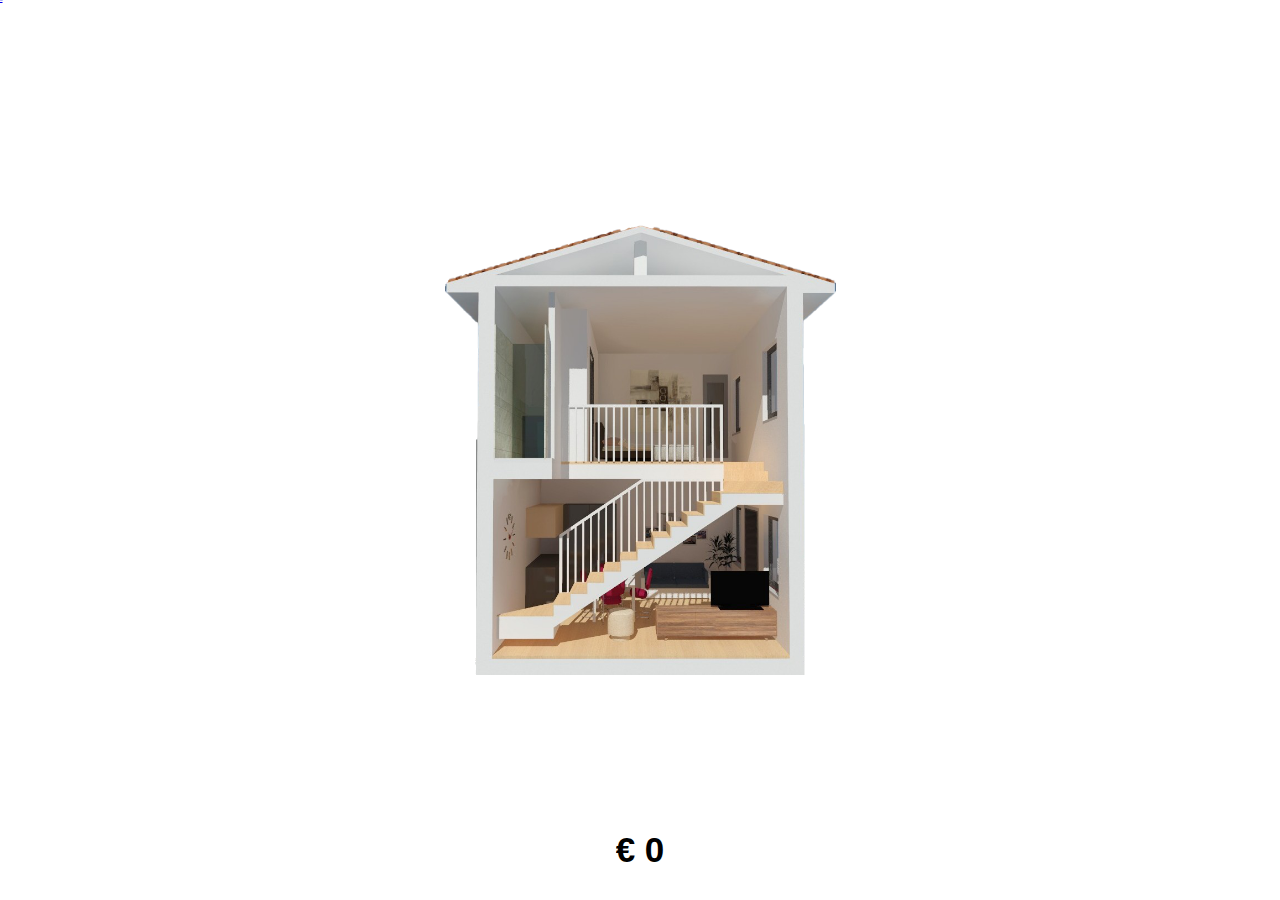
<file: index.html>
<!DOCTYPE html>
<html lang="it">
<head>
  <meta charset="UTF-8" />
  <meta name="viewport" content="width=device-width, initial-scale=1.0"/>
  <title>Casa della Speranza</title>
  <link rel="stylesheet" href="style.css" />
</head>
<body>
  <div class="contenitore-casa">
    <div class="contenitore-liquido" id="donation-container">
        <div class="liquido-pieno" id=""></div> 
        <div class="onde">
            <div class="onda" id="onda1"></div>
            <div class="onda" id="onda2"></div>
            <div class="onda" id="onda3"></div>
            <div class="onda" id="onda4"></div>
        </div>
        </div>
    </div>
    <div class="casa"></div>
    <div class="donazione-totale" id="donation-amount">€ 0</div>
    <div class="easteregg">
        <a href="https://drive.google.com/file/d/1mwleqElef8mwQxv9CBlZR_ulTrtZKFxB/view?usp=sharing" target="_blank">Saluti</a>
    </div>

  <script>
    const maxDonation = 60000;
    const donationContainer = document.getElementById("donation-container");
    const amountText = document.getElementById("donation-amount");

    fetch("https://docs.google.com/spreadsheets/d/e/2PACX-1vRVhhGUsgDz2CHR7wFkNXdaL6UfFf20QarvnJEkcOTtZ9Z-quWtHr8VXztEJ2BLiLN1zuHm1lMQZL4M/pub?output=csv")
      .then(res => res.text())
      .then(csv => {
        const lines = csv.split('\n');
        const values = lines[1].split(',');
        const donation = parseFloat(values[1]);
        console.log("Donazione letta:", donation);

        if (!isNaN(donation)) {
          const percentage = Math.min(donation / maxDonation, 1);
          donationContainer.style.height = `${percentage * 100}%`;
          amountText.textContent = "€ " + donation.toLocaleString("it-IT") + "/€ 60.000";
        }
      })
      .catch(err => console.error("Errore:", err));
  </script>
</body>
</html>
</file>
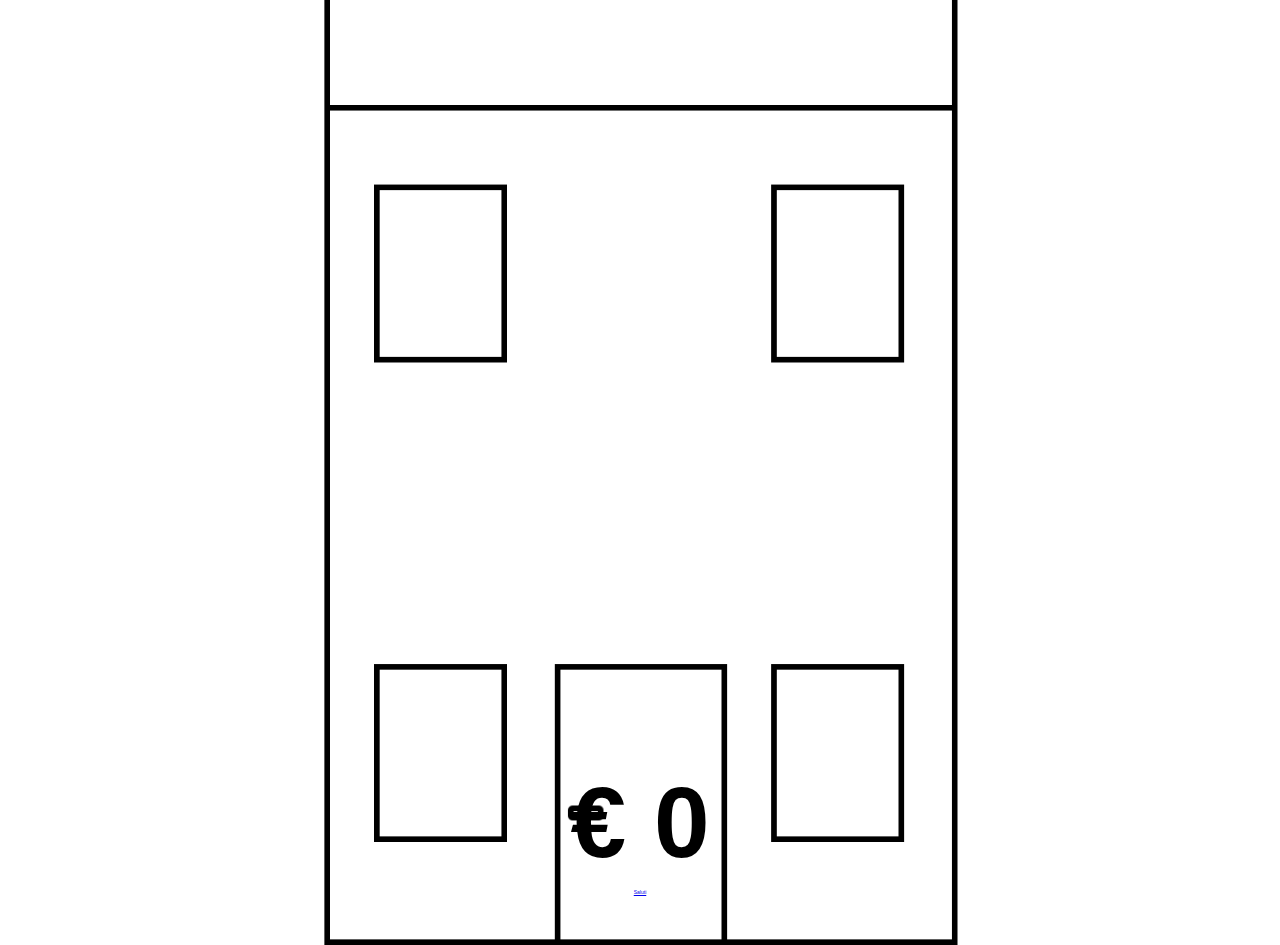
<file: Casa della speranza - Copia/index.html>
<!DOCTYPE html>
<html lang="it">
<head>
  <meta charset="UTF-8" />
  <meta name="viewport" content="width=device-width, initial-scale=1.0"/>
  <title>Casa della Speranza</title>
  <link rel="stylesheet" href="style.css" />
</head>
<body>
  <div class="contenitore-casa">
    <div class="casa"></div>
    <div class="contenitore-liquido" id="donation-container">
        <div class="liquido-pieno" id=""></div> 
        <div class="onde">
            <div class="onda" id="onda1"></div>
            <div class="onda" id="onda2"></div>
            <div class="onda" id="onda3"></div>
            <div class="onda" id="onda4"></div>
        </div>
        </div>
    </div>
    <div class="donazione-totale" id="donation-amount">€ 0</div>
    <div class="easteregg">
        <a href="https://drive.google.com/file/d/1mwleqElef8mwQxv9CBlZR_ulTrtZKFxB/view?usp=sharing" target="_blank">Saluti</a>
    </div>

  <script>
    const maxDonation = 60000;
    const donationContainer = document.getElementById("donation-container");
    const amountText = document.getElementById("donation-amount");

    fetch("https://docs.google.com/spreadsheets/d/e/2PACX-1vRVhhGUsgDz2CHR7wFkNXdaL6UfFf20QarvnJEkcOTtZ9Z-quWtHr8VXztEJ2BLiLN1zuHm1lMQZL4M/pub?output=csv")
      .then(res => res.text())
      .then(csv => {
        const lines = csv.split('\n');
        const values = lines[1].split(',');
        const donation = parseFloat(values[0]);
        console.log("Donazione letta:", donation);

        if (!isNaN(donation)) {
          const percentage = Math.min(donation / maxDonation, 1);
          donationContainer.style.height = `${percentage * 100}%`;
          amountText.textContent = "€ " + donation.toLocaleString("it-IT") + "/60.000";
        }
      })
      .catch(err => console.error("Errore:", err));
  </script>
</body>
</html>
</file>
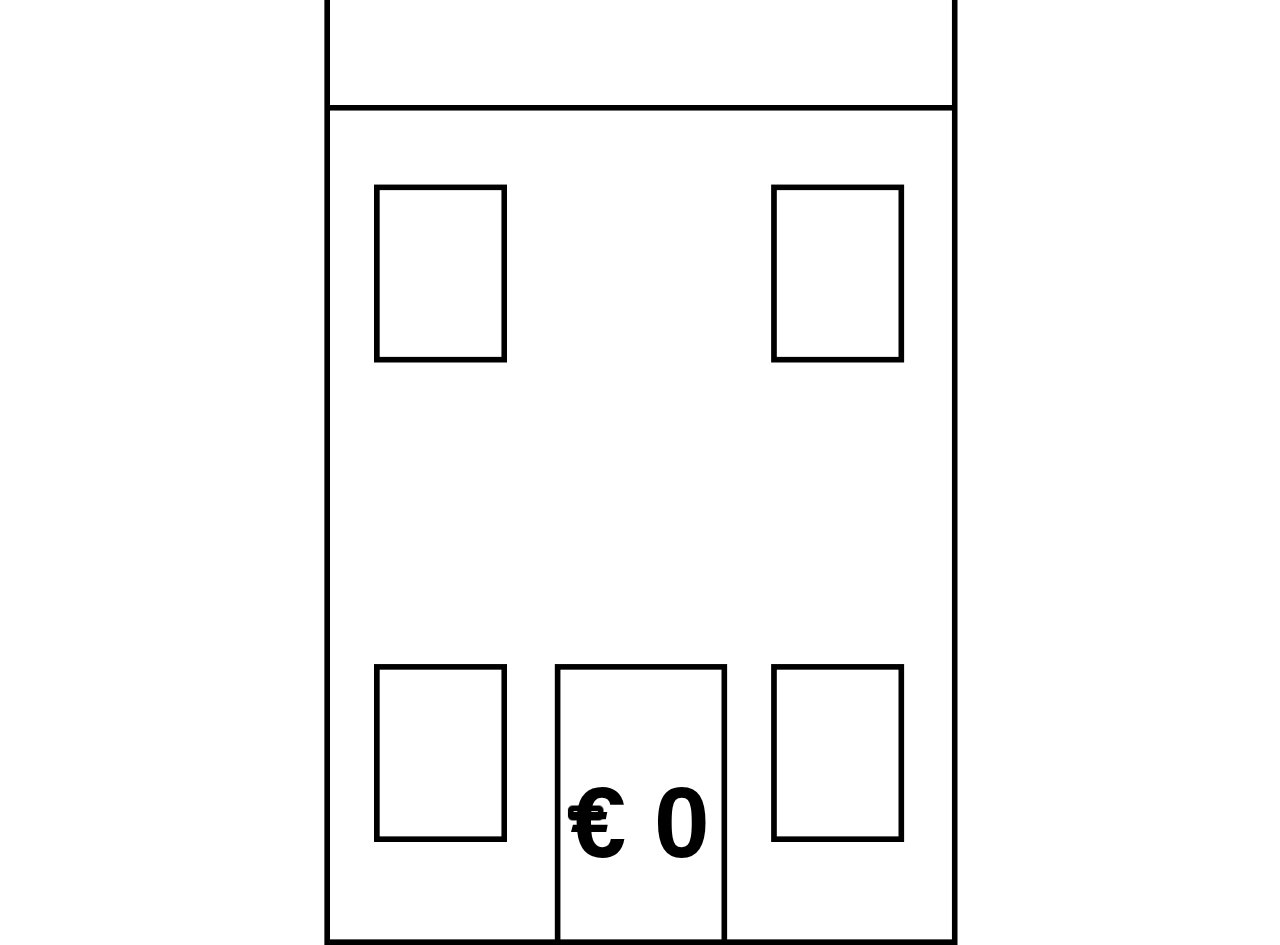
<file: Casa della speranza/index.html>
<!DOCTYPE html>
<html lang="it">
<head>
  <meta charset="UTF-8" />
  <meta name="viewport" content="width=device-width, initial-scale=1.0"/>
  <title>Casa della Speranza</title>
  <link rel="stylesheet" href="style.css" />
</head>
<body>
  <div class="contenitore-casa">
    <div class="casa"></div>
    <div class="contenitore-liquido" id="donation-container">
        <div class="liquido-pieno" id=""></div> 
        <div class="onde">
            <div class="onda" id="onda1"></div>
            <div class="onda" id="onda2"></div>
            <div class="onda" id="onda3"></div>
            <div class="onda" id="onda4"></div>
        </div>
        </div>
    </div>
    <div class="donazione-totale" id="donation-amount">€ 0</div>

  <script>
    const maxDonation = 60000;
    const donationContainer = document.getElementById("donation-container");
    const amountText = document.getElementById("donation-amount");

    fetch("https://docs.google.com/spreadsheets/d/e/2PACX-1vRVhhGUsgDz2CHR7wFkNXdaL6UfFf20QarvnJEkcOTtZ9Z-quWtHr8VXztEJ2BLiLN1zuHm1lMQZL4M/pub?output=csv")
      .then(res => res.text())
      .then(csv => {
        const lines = csv.split('\n');
        const values = lines[1].split(',');
        const donation = parseFloat(values[0]);
        console.log("Donazione letta:", donation);

        if (!isNaN(donation)) {
          const percentage = Math.min(donation / maxDonation, 1);
          donationContainer.style.height = `${percentage * 100}%`;
          amountText.textContent = "€ " + donation.toLocaleString("it-IT") + "/60.000";
        }
      })
      .catch(err => console.error("Errore:", err));
  </script>
</body>
</html>
</file>
<file: style.css>
.contenitore-casa {
  position: absolute;
  top: 200px;
  left: 50%;
  transform: translate(-50%);
  width: 325px;
  height: 390px;
}

.casa {
  position: absolute;
  width: 100%;
  height: 100%;
  top: 50%;
  left: 50%;
  transform: translate(-50%, -50%);
  background: url("ColorH.png") no-repeat center center;
  background-size: 391px 450px;
  z-index: -3;
  pointer-events: none;
}

.contenitore-liquido {
  position: absolute;
  bottom: 0;
  width: 100%;
  height: 0;
  overflow: hidden;
  z-index: 1;
  transition: height 1s ease-in-out;
}

.liquido-pieno {
  position: absolute;
  bottom: -60px;
  width: 100%;
  height: 100%;
  background-color: rgba(38, 168, 101, 0.9);
  z-index: 0;
}

.onde {
  position: absolute;
  top: 0;
  width: 100%;
  height: 100px;
  z-index: 1;
  pointer-events: none;
}

.onda {
  position: absolute;
  top: 0;
  width: 100%;
  height: 100px;
  background: url("onda.png");
  background-size: 1000px 100px;
}

.donazione-totale {
    position: absolute;
    left: 50%;
    transform: translateX(-50%);
    bottom: 30px;
    border-radius: 12px;
    font-size: 35px;
    font-weight: bold;
    color:black;
    white-space: nowrap;         
    overflow: hidden;           
    text-overflow: ellipsis;     
    z-index: 200;
    font-family: sans-serif;
}

.easteregg {
    position: absolute;
    left: 0px;
    top: 0px;
    font-size: 1px;
    color: crimson;
    font-family: sans-serif;
}

#onda1 { z-index: 10; opacity: 0.8; animation: animate 4s linear infinite; }
#onda2 { z-index: 9; opacity: 0.3; animation: animate2 4s linear infinite; }
#onda3 { z-index: 8; opacity: 0.1; animation: animate 3s linear infinite; }
#onda4 { z-index: 7; opacity: 0.5; animation: animate2 3s linear infinite; }

@keyframes animate {
  0% { background-position: 1000px 0; }
  100% { background-position: 0px 0; }
}
@keyframes animate2 {
  0% { background-position: 0px 0; }
  100% { background-position: 1000px 0; }
}
</file>
<file: Casa della speranza - Copia/style.css>
.contenitore-casa {
  position: absolute;
  top: 50%;
  left: 50%;
  transform: translate(-50%, -50%);
  width: 635px;
  height: 990px;
}

.casa {
  position: absolute;
  width: 100%;
  height: 100%;
  background: url("Casacarit1.png") no-repeat center center;
  background-size: contain;
  z-index: 100;
  pointer-events: none;
}

.contenitore-liquido {
  position: absolute;
  bottom: 0;
  width: 100%;
  height: 0;
  overflow: hidden;
  z-index: 1;
  transition: height 1s ease-in-out;
}

.liquido-pieno {
  position: absolute;
  bottom: -70px;
  width: 100%;
  height: 100%;
  background-color: rgba(38, 168, 101);
  z-index: 0;
}

.onde {
  position: absolute;
  top: 0;
  width: 100%;
  height: 100px;
  z-index: 1;
  pointer-events: none;
}

.onda {
  position: absolute;
  top: 0;
  width: 100%;
  height: 100px;
  background: url("onda.png");
  background-size: 1000px 100px;
}

.donazione-totale {
    position: absolute;
    left: 50%;
    transform: translateX(-50%);
    bottom: 20px;
    border-radius: 12px;
    font-size: 100px;
    font-weight: bold;
    color:black;
    z-index: 200;
    font-family: sans-serif;
}

.easteregg {
    position: absolute;
    left: 50%;
    transform: translateX(-50%);
    bottom: 5px;
    font-size: 5px;
    color: crimson;
    font-family: sans-serif;
}

#onda1 { z-index: 10; opacity: 1; animation: animate 4s linear infinite; }
#onda2 { z-index: 9; opacity: 0.5; animation: animate2 4s linear infinite; }
#onda3 { z-index: 8; opacity: 0.2; animation: animate 3s linear infinite; }
#onda4 { z-index: 7; opacity: 0.7; animation: animate2 3s linear infinite; }

@keyframes animate {
  0% { background-position: 1000px 0; }
  100% { background-position: 0px 0; }
}
@keyframes animate2 {
  0% { background-position: 0px 0; }
  100% { background-position: 1000px 0; }
}
</file>
<file: Casa della speranza/style.css>
.contenitore-casa {
  position: absolute;
  top: 50%;
  left: 50%;
  transform: translate(-50%, -50%);
  width: 635px;
  height: 990px;
}

.casa {
  position: absolute;
  width: 100%;
  height: 100%;
  background: url("Casacarit1.png") no-repeat center center;
  background-size: contain;
  z-index: 100;
  pointer-events: none;
}

.contenitore-liquido {
  position: absolute;
  bottom: 0;
  width: 100%;
  height: 0;
  overflow: hidden;
  z-index: 1;
  transition: height 1s ease-in-out;
}

.liquido-pieno {
  position: absolute;
  bottom: -70px;
  width: 100%;
  height: 100%;
  background-color: rgba(38, 168, 101);
  z-index: 0;
}

.onde {
  position: absolute;
  top: 0;
  width: 100%;
  height: 100px;
  z-index: 1;
  pointer-events: none;
}

.onda {
  position: absolute;
  top: 0;
  width: 100%;
  height: 100px;
  background: url("onda.png");
  background-size: 1000px 100px;
}

.donazione-totale {
    position: absolute;
    left: 50%;
    transform: translateX(-50%);
    bottom: 20px;
    border-radius: 12px;
    font-size: 100px;
    font-weight: bold;
    color:black;
    z-index: 200;
    font-family: sans-serif;
}

#onda1 { z-index: 10; opacity: 1; animation: animate 4s linear infinite; }
#onda2 { z-index: 9; opacity: 0.5; animation: animate2 4s linear infinite; }
#onda3 { z-index: 8; opacity: 0.2; animation: animate 3s linear infinite; }
#onda4 { z-index: 7; opacity: 0.7; animation: animate2 3s linear infinite; }

@keyframes animate {
  0% { background-position: 1000px 0; }
  100% { background-position: 0px 0; }
}
@keyframes animate2 {
  0% { background-position: 0px 0; }
  100% { background-position: 1000px 0; }
}
</file>
